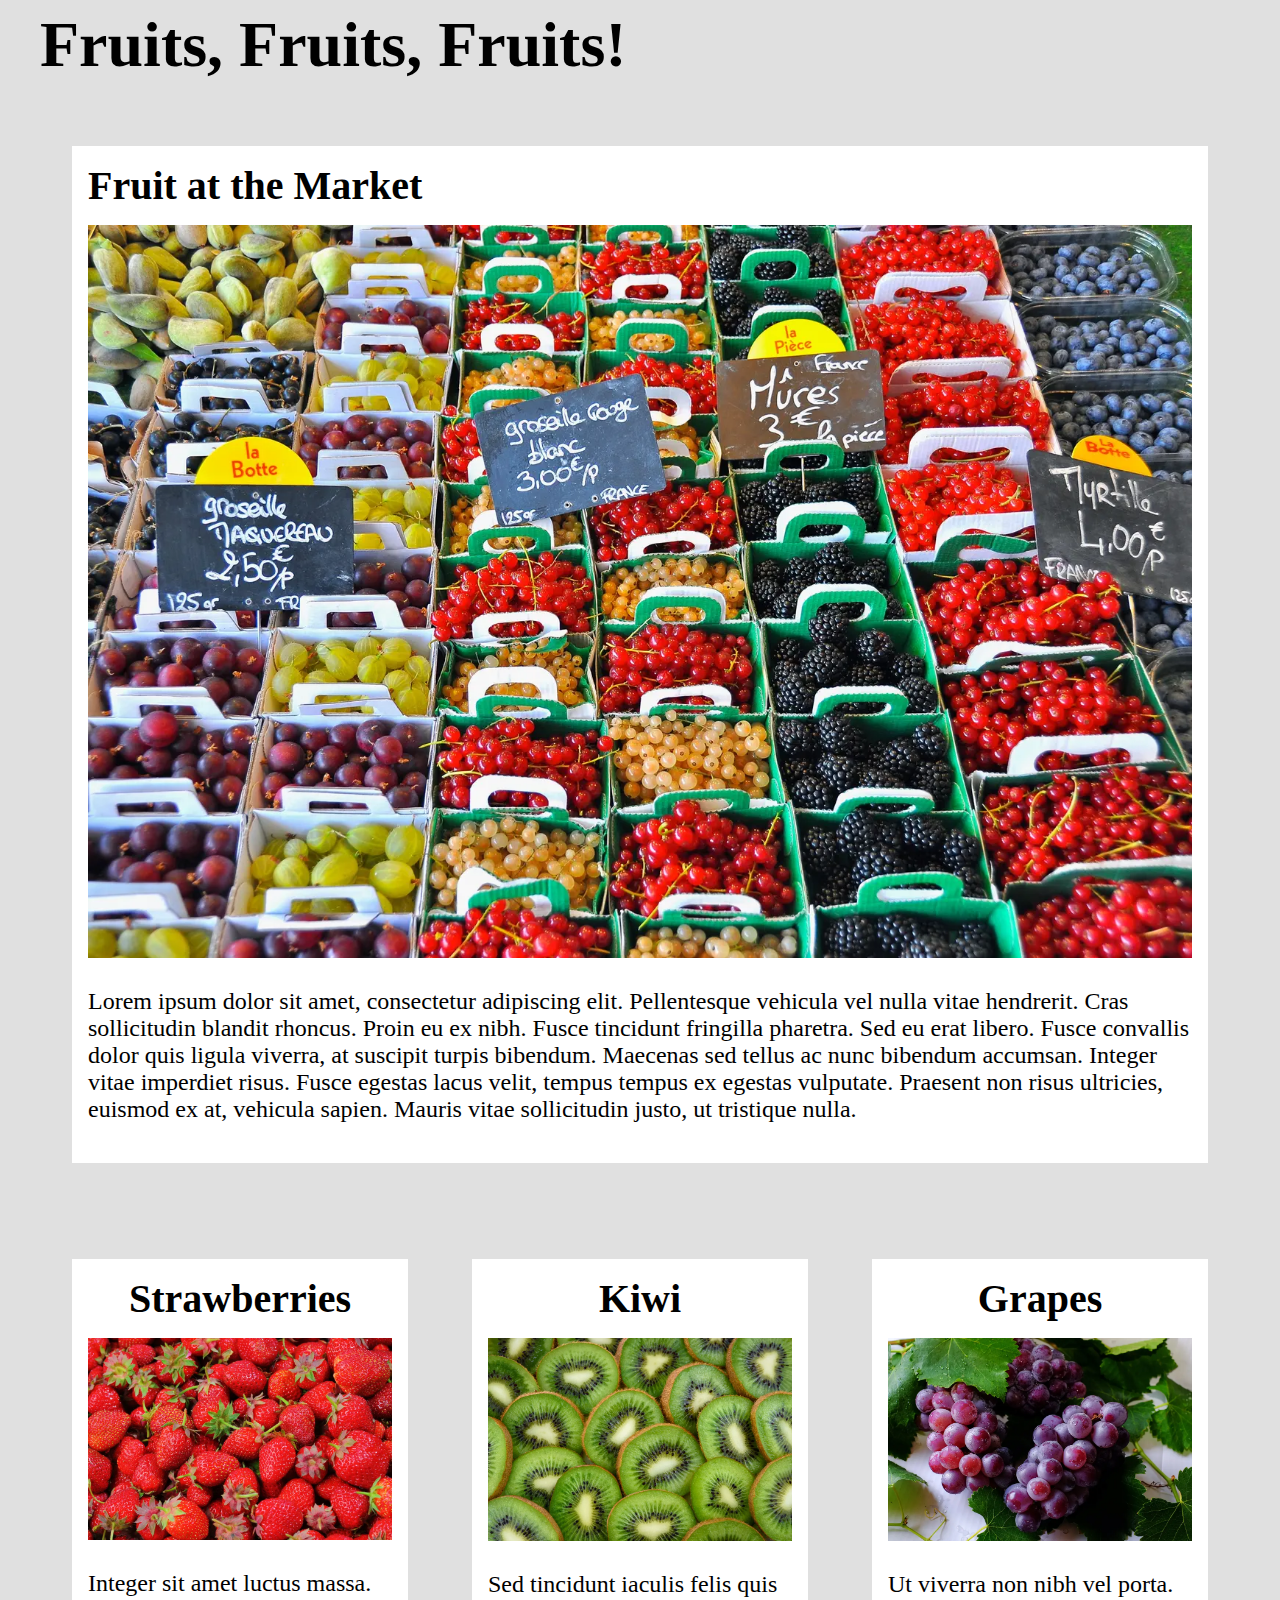
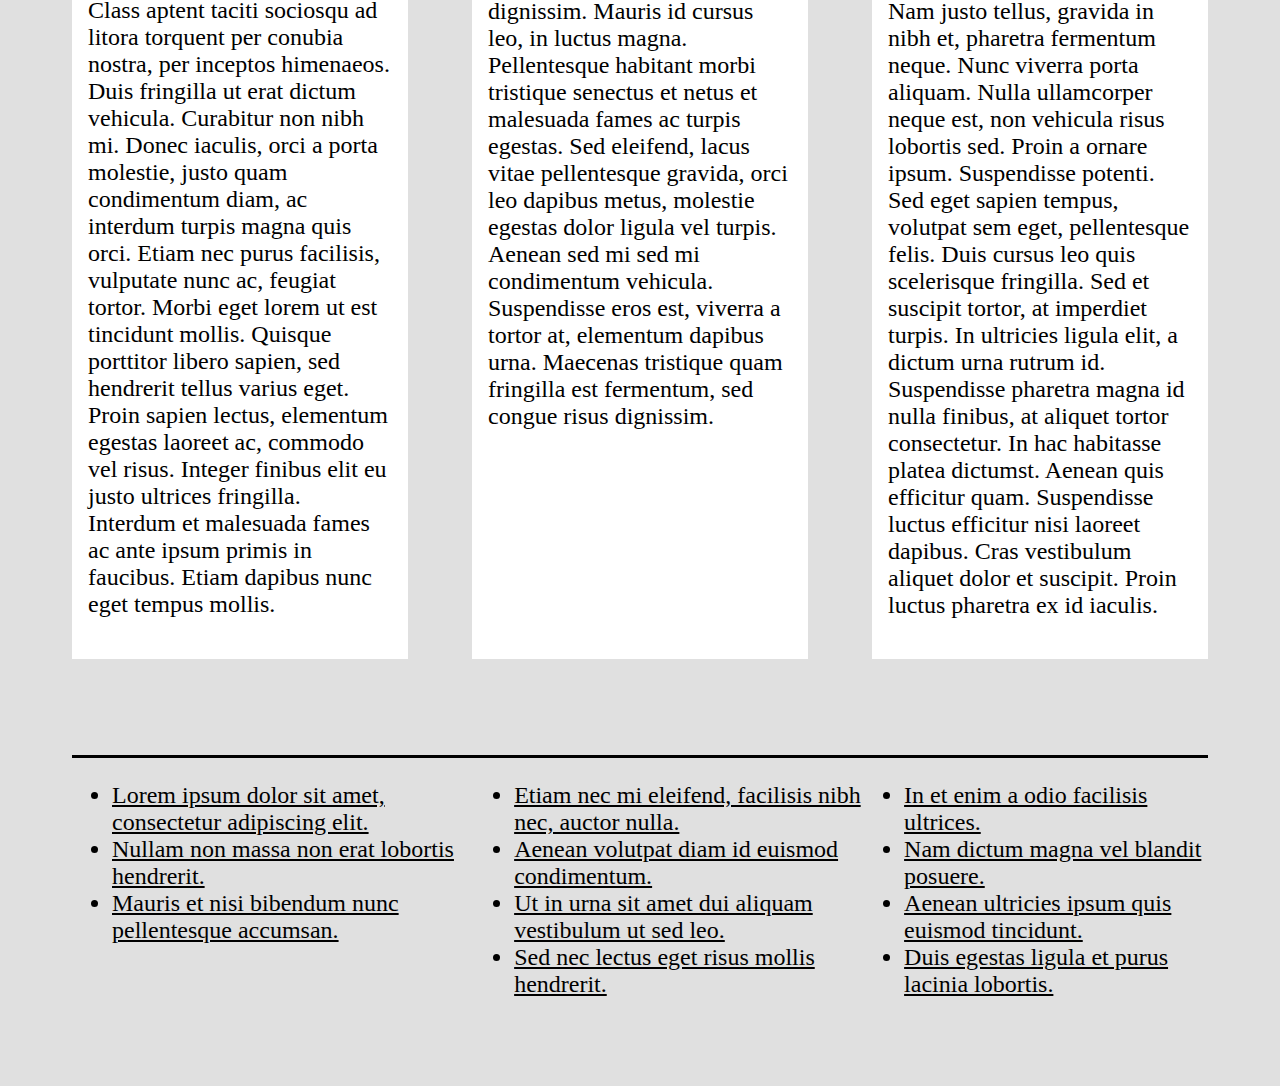
<file: images/Assignment5/index.html>
<!DOCTYPE html>
<html lang="en">

<head>
    <meta charset="UTF-8" />
    <meta http-equiv="X-UA-Compatible" content="IE=edge" />
    <meta name="viewport" content="width=device-width, initial-scale=1.0" />
    <title>Fruits, Fruits, Fruits!</title>
    <link rel="stylesheet" href="styles/site.css" />
</head>

<body>
    <header>
        <h1>Fruits, Fruits, Fruits!</h1>
    </header>

    <main>
        <article>
            <h2 class="fruit">Fruit at the Market</h2>
            <img src="images/fruit-market/fruit-market-1000.webp" alt="baskets of fruit" 
            srcset= "images/fruit-market/fruit-market-400.webp 400w,
            images/fruit-market/fruit-market-600.webp 600w,
            images/fruit-market/fruit-market-800.webp 800w,
            images/fruit-market/fruit-market-1250.webp 1250w,
            images/fruit-market/fruit-market-1500.webp 1500w"
            sizes="(max-width: 600px) 96vw,
            (max-width: 950px) 96vw,
            (max-width: 1200px) 96vw"
            />

            <p>
                Lorem ipsum dolor sit amet, consectetur adipiscing elit. Pellentesque
                vehicula vel nulla vitae hendrerit. Cras sollicitudin blandit rhoncus.
                Proin eu ex nibh. Fusce tincidunt fringilla pharetra. Sed eu erat
                libero. Fusce convallis dolor quis ligula viverra, at suscipit turpis
                bibendum. Maecenas sed tellus ac nunc bibendum accumsan. Integer vitae
                imperdiet risus. Fusce egestas lacus velit, tempus tempus ex egestas
                vulputate. Praesent non risus ultricies, euismod ex at, vehicula
                sapien. Mauris vitae sollicitudin justo, ut tristique nulla.
            </p>
        </article>
        <div class="flex-container">

            <article>
                <h2>Strawberries</h2>
                <img src="images/strawberries/strawberries-1000.webp" alt="strawberries" />
                <p>
                    Integer sit amet luctus massa. Class aptent taciti sociosqu ad litora
                    torquent per conubia nostra, per inceptos himenaeos. Duis fringilla ut
                    erat dictum vehicula. Curabitur non nibh mi. Donec iaculis, orci a
                    porta molestie, justo quam condimentum diam, ac interdum turpis magna
                    quis orci. Etiam nec purus facilisis, vulputate nunc ac, feugiat
                    tortor. Morbi eget lorem ut est tincidunt mollis. Quisque porttitor
                    libero sapien, sed hendrerit tellus varius eget. Proin sapien lectus,
                    elementum egestas laoreet ac, commodo vel risus. Integer finibus elit
                    eu justo ultrices fringilla. Interdum et malesuada fames ac ante ipsum
                    primis in faucibus. Etiam dapibus nunc eget tempus mollis.
                </p>
            </article>
            <article>
                <h2>Kiwi</h2>
                <img src="images/kiwi/kiwi-1000.webp" alt="Kiwi" />
                <p>
                    Sed tincidunt iaculis felis quis dignissim. Mauris id cursus leo, in
                    luctus magna. Pellentesque habitant morbi tristique senectus et netus
                    et malesuada fames ac turpis egestas. Sed eleifend, lacus vitae
                    pellentesque gravida, orci leo dapibus metus, molestie egestas dolor
                    ligula vel turpis. Aenean sed mi sed mi condimentum vehicula.
                    Suspendisse eros est, viverra a tortor at, elementum dapibus urna.
                    Maecenas tristique quam fringilla est fermentum, sed congue risus
                    dignissim.
                </p>
            </article>
            <article>
                <h2>Grapes</h2>
                <img src="images/grapes/grapes-1000.webp" alt="Grapes" />
                <p>
                    Ut viverra non nibh vel porta. Nam justo tellus, gravida in nibh et,
                    pharetra fermentum neque. Nunc viverra porta aliquam. Nulla
                    ullamcorper neque est, non vehicula risus lobortis sed. Proin a ornare
                    ipsum. Suspendisse potenti. Sed eget sapien tempus, volutpat sem eget,
                    pellentesque felis. Duis cursus leo quis scelerisque fringilla. Sed et
                    suscipit tortor, at imperdiet turpis. In ultricies ligula elit, a
                    dictum urna rutrum id. Suspendisse pharetra magna id nulla finibus, at
                    aliquet tortor consectetur. In hac habitasse platea dictumst. Aenean
                    quis efficitur quam. Suspendisse luctus efficitur nisi laoreet
                    dapibus. Cras vestibulum aliquet dolor et suscipit. Proin luctus
                    pharetra ex id iaculis.
                </p>
            </article>
        </div>
    </main>
    <footer>
        <nav>
            <ul>
                <li>
                    <a href="#">Lorem ipsum dolor sit amet, consectetur adipiscing elit.</a>
                </li>
                <li><a href="#">Nullam non massa non erat lobortis hendrerit.</a></li>
                <li>
                    <a href="#">Mauris et nisi bibendum nunc pellentesque accumsan.</a>
                </li>
            </ul>
        </nav>
        <nav>
            <ul>
                <li>
                    <a href="#">Etiam nec mi eleifend, facilisis nibh nec, auctor nulla.</a>
                </li>
                <li><a href="#">Aenean volutpat diam id euismod condimentum.</a></li>
                <li>
                    <a href="#">Ut in urna sit amet dui aliquam vestibulum ut sed leo.</a>
                </li>
                <li><a href="#">Sed nec lectus eget risus mollis hendrerit.</a></li>
            </ul>
        </nav>
        <nav>
            <ul>
                <li><a href="#">In et enim a odio facilisis ultrices.</a></li>
                <li><a href="#">Nam dictum magna vel blandit posuere.</a></li>
                <li>
                    <a href="#">Aenean ultricies ipsum quis euismod tincidunt.</a>
                </li>
                <li>
                    <a href="#">Duis egestas ligula et purus lacinia lobortis.</a>
                </li>
            </ul>
        </nav>
    </footer>
</body>

</html>
</file>
<file: images/Assignment5/styles/site.css>
body{
    background-color: #E0E0E0;
    font-size: 1.5rem;
}

h1{
    margin: 0;
    padding-left: 2rem;
    font-size: 4rem;
}


h2{
    font-size: 2.5rem;
    padding: 0rem;
    padding-bottom: 1rem;
    margin: 0; 
    text-align: center;
}

h2.fruit{
    font-size: 2.5rem;
    padding: 0rem;
    padding-bottom: 1rem;
    margin: 0; 
    text-align: left;
}

article{
    background-color: white;
    padding: 1rem;
    margin: 4rem;
}

article img {
    width: 100%;          
    height: auto;       
    object-fit: contain; 
}

footer{
    border-top: black;
    border-top-style: solid;
}

footer ul li a,
footer ul li a:visited,
footer ul li a:hover,
footer ul li a:active
{
    color: black;
}

@media (min-width: 748px) {
    div.flex-container{
        display: flex;
        margin-left: 2rem;
        margin-right: 2rem;
    }

    div.flex-container article{
        flex-basis: 30%;
        padding: 1rem;
        margin: 2rem;
    }
    
    footer{
        display: flex;
        margin: 4rem;
    }

    footer nav{
        flex-wrap: wrap;
    }
}
</file>
